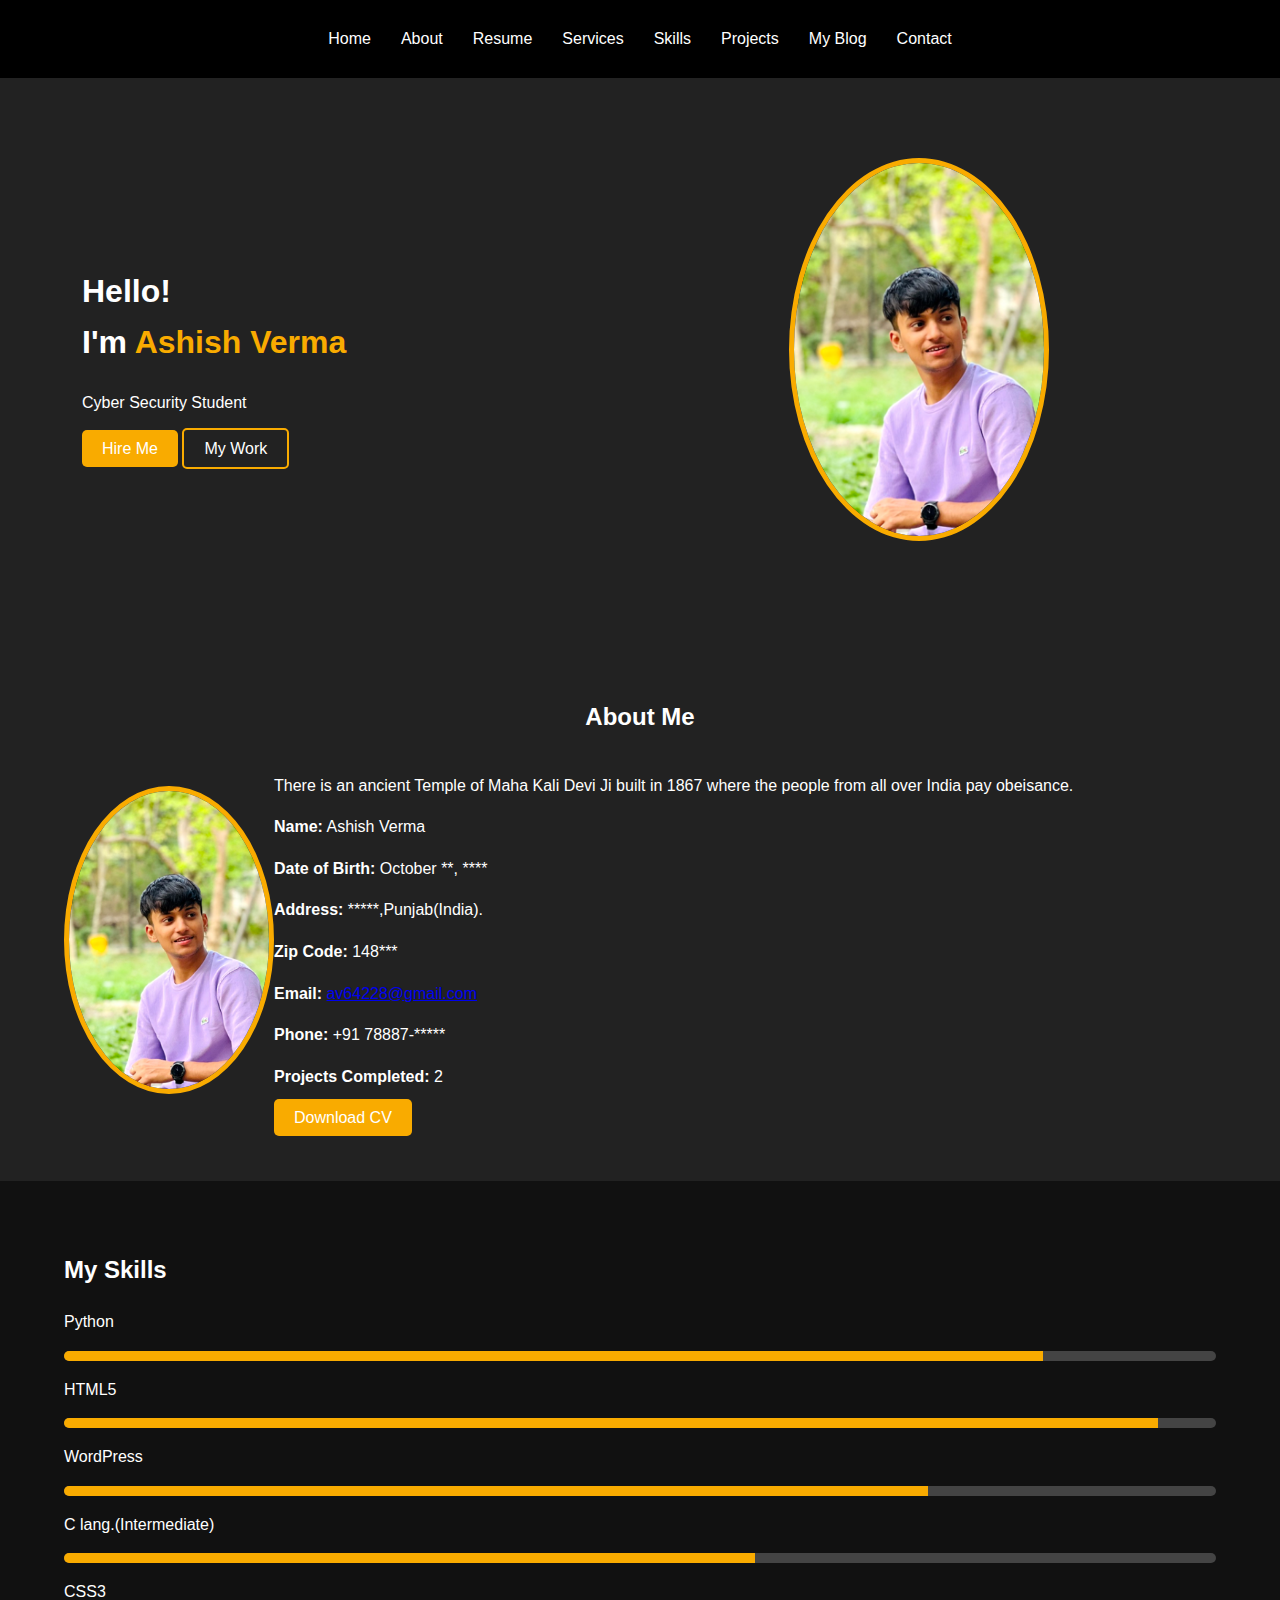
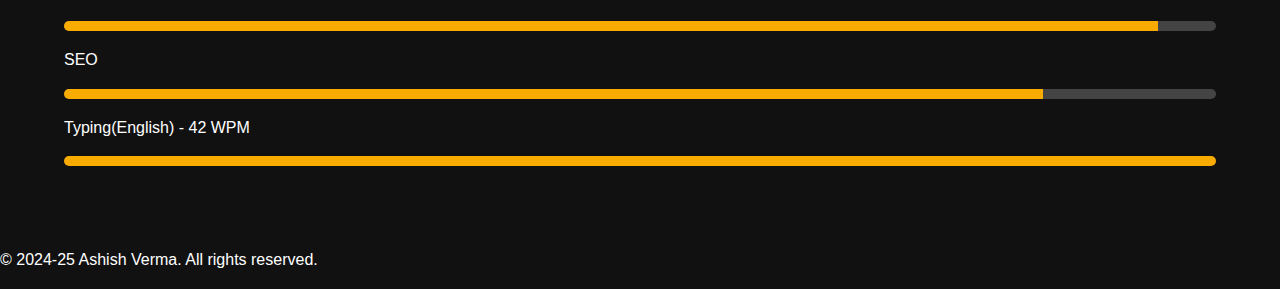
<file: index.html>
<!DOCTYPE html>
<html lang="en">

<head>
    <meta charset="UTF-8">
    <meta name="viewport" content="width=device-width, initial-scale=1.0">
    <meta name="description" content="Ashish Verma - Cyber Security Student Portfolio">
    <link rel="shortcut icon" href="favicon.png" type="image/png">
    <title>Ashish Verma - Portfolio</title>
    <link rel="stylesheet" href="styles.css">

</head>

<body>
    <nav class="navbar">
        <div class="container">
            <ul>
                <li><a href="index.html">Home</a></li>
                <li><a href="about.html">About</a></li>
                <li><a href="resume.html">Resume</a></li>
                <li><a href="services.html">Services</a></li>
                <li><a href="skills.html">Skills</a></li>
                <li><a href="projects.html">Projects</a></li>
                <li><a href="blog.html">My Blog</a></li>
                <li><a href="contact.html">Contact</a></li>
            </ul>
        </div>
    </nav>

    <header class="hero">
        <div class="container">
            <div class="hero-content">
                <div class="hero-text">
                    <h1>Hello!<br>I'm <span>Ashish Verma</span></h1>
                    <p>Cyber Security Student</p>
                    <div class="buttons">
                        <a href="#" class="btn">Hire Me</a>
                        <a href="#" class="btn btn-outline">My Work</a>
                    </div>
                </div>
                <div class="hero-image">
                    <img src="./photo.png" alt="Ashish Verma">
                </div>
            </div>
        </div>
    </header>

    <section id="about" class="about-section">
        <div class="container">
            <h2>About Me</h2>
            <div class="about-content">
                <div class="about-image">
                    <img src="./photo.png" alt="Ashish Verma">
                </div>
                <div class="about-details">
                    <p>There is an ancient Temple of Maha Kali Devi Ji built in 1867 where the people from all over
                        India pay obeisance.</p>
                    <p><strong>Name:</strong> Ashish Verma</p>
                    <p><strong>Date of Birth:</strong> October **, ****</p>
                    <p><strong>Address:</strong> *****,Punjab(India). </p>
                    <p><strong>Zip Code:</strong> 148***</p>
                    <p><strong>Email:</strong> <a href="mailto:av64228@gmail.com">av64228@gmail.com</a></p>
                    <p><strong>Phone:</strong> +91 78887-*****</p>
                    <p><strong>Projects Completed:</strong> 2</p>
                    <a href="#" class="btn">Download CV</a>
                </div>
            </div>
        </div>
    </section>

    <section id="skills" class="skills-section">
        <div class="container">
            <h2>My Skills</h2>
            <div class="skill">
                <p>Python</p>
                <div class="progress-bar">
                    <div style="width: 85%;"></div>
                </div>
            </div>
            <div class="skill">
                <p>HTML5</p>
                <div class="progress-bar">
                    <div style="width: 95%;"></div>
                </div>
            </div>
            <div class="skill">
                <p>WordPress</p>
                <div class="progress-bar">
                    <div style="width: 75%;"></div>
                </div>
            </div>
            <div class="skill">
                <p>C lang.(Intermediate)</p>
                <div class="progress-bar">
                    <div style="width: 60%;"></div>
                </div>
            </div>
            <div class="skill">
                <p>CSS3</p>
                <div class="progress-bar">
                    <div style="width: 95%;"></div>
                </div>
            </div>
            <div class="skill">
                <p>SEO</p>
                <div class="progress-bar">
                    <div style="width: 85%;"></div>
                </div>
            </div>
            <div class="skill">
                <p>Typing(English) - 42 WPM</p>
                <div class="progress-bar">
                    <div style="width: 100%;"></div>
                </div>
            </div>
        </div>
    </section>
    <footer>
        <p>&copy; 2024-25 Ashish Verma. All rights reserved.</p>
    </footer>
</body>

</html>
</file>
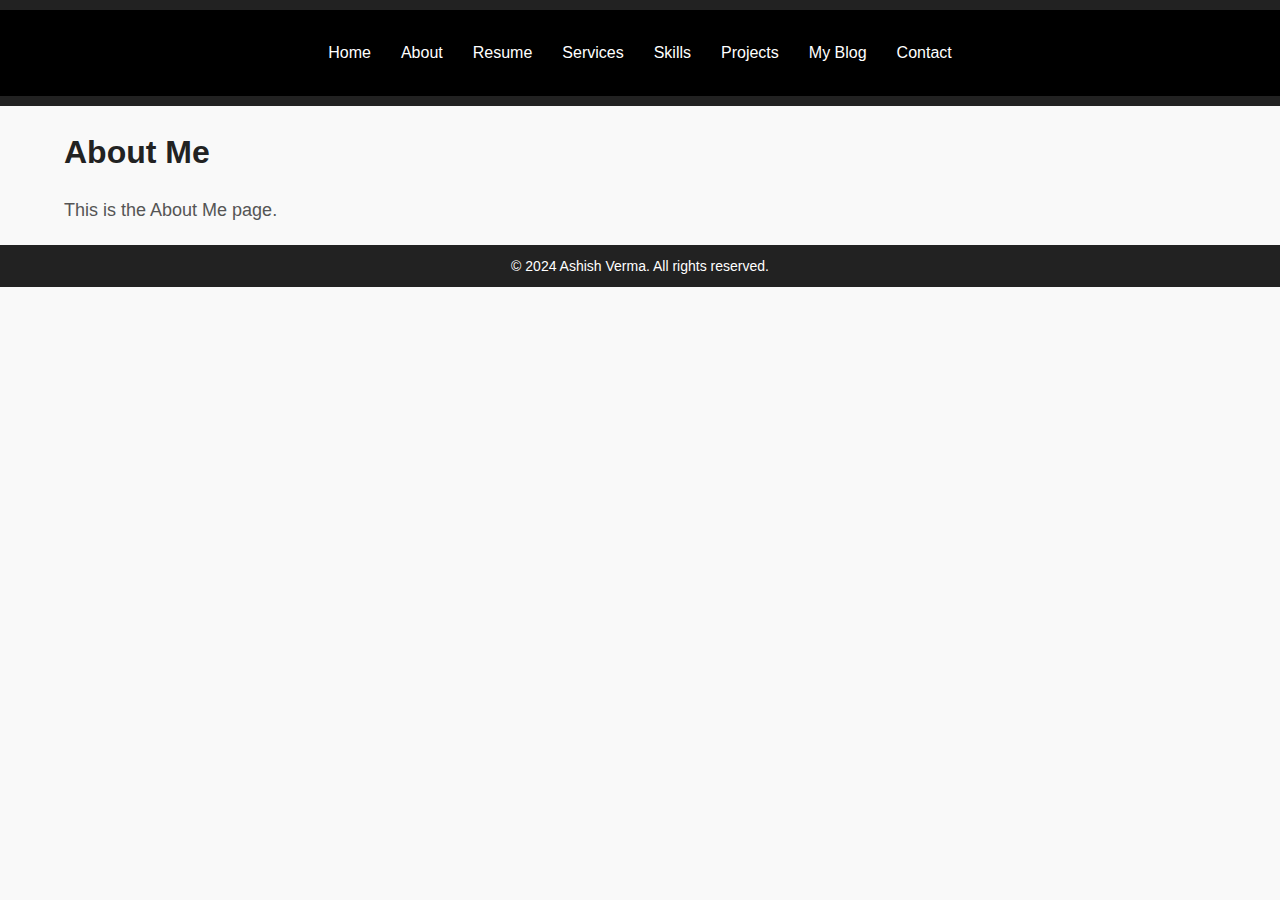
<file: about.html>
<!DOCTYPE html>
<html lang="en">

<head>
    <meta charset="UTF-8">
    <meta name="viewport" content="width=device-width, initial-scale=1.0">
    <title>About Me</title>
    <link rel="stylesheet" href="styles.css">
    <style>
        /* General Styles */
        body {
            font-family: Arial, sans-serif;
            margin: 0;
            padding: 0;
            color: #333;
            background-color: #f9f9f9;
        }

        a {
            text-decoration: none;
            color: #007BFF;
        }

        a:hover {
            color: #0056b3;
        }

        /* Header and Navbar Styles */
        header {
            background-color: #222;
            padding: 10px 0;
        }

        .navbar {
            display: flex;
            justify-content: center;
            align-items: center;
        }

        .navbar .container {
            display: flex;
            justify-content: center;
        }

        .navbar ul {
            list-style: none;
            margin: 0;
            padding: 0;
            display: flex;
        }

        .navbar ul li {
            margin: 0 15px;
        }

        .navbar ul li a {
            color: #fff;
            font-size: 16px;
            transition: color 0.3s ease;
        }

        .navbar ul li a:hover {
            color: #ff5722;
        }

        /* Main Content Styles */
        .container {
            width: 90%;
            max-width: 1200px;
            margin: 20px auto;
        }

        section h1 {
            font-size: 32px;
            margin-bottom: 10px;
            color: #222;
        }

        section p {
            font-size: 18px;
            line-height: 1.6;
            color: #555;
        }

        /* Footer Styles */
        footer {
            background-color: #222;
            color: #fff;
            text-align: center;
            padding: 10px 0;
            margin-top: 20px;
        }

        footer p {
            margin: 0;
            font-size: 14px;
        }
    </style>
</head>

<body>
    <header>
        <nav class="navbar">
            <div class="container">
                <ul>
                    <li><a href="index.html">Home</a></li>
                    <li><a href="about.html">About</a></li>
                    <li><a href="resume.html">Resume</a></li>
                    <li><a href="services.html">Services</a></li>
                    <li><a href="skills.html">Skills</a></li>
                    <li><a href="projects.html">Projects</a></li>
                    <li><a href="blog.html">My Blog</a></li>
                    <li><a href="contact.html">Contact</a></li>
                </ul>
            </div>
        </nav>
    </header>

    <section class="container">
        <h1>About Me</h1>
        <p>This is the About Me page.</p>
    </section>

    <footer>
        <p>&copy; 2024 Ashish Verma. All rights reserved.</p>
    </footer>
</body>

</html>
</file>
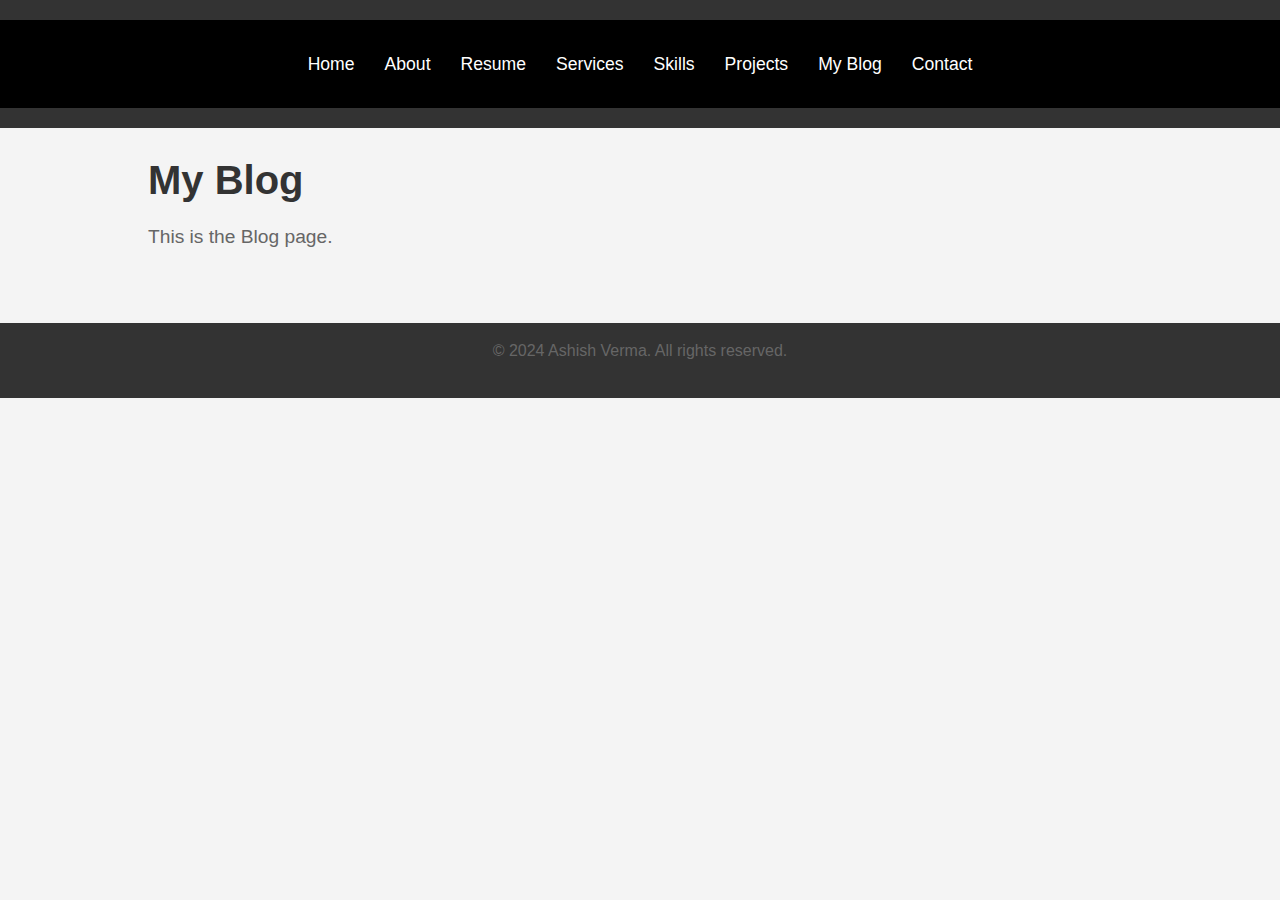
<file: blog.html>
<!DOCTYPE html>
<html lang="en">

<head>
    <meta charset="UTF-8">
    <meta name="viewport" content="width=device-width, initial-scale=1.0">
    <title>My Blog</title>
    <link rel="stylesheet" href="styles.css">
    <style>
        /* General reset for consistency across browsers */
        * {
            margin: 0;
            padding: 0;
            box-sizing: border-box;
        }

        /* Body and general page styling */
        body {
            font-family: 'Arial', sans-serif;
            background-color: #f4f4f4;
            color: #333;
            line-height: 1.6;
        }

        /* Main container styling for consistent page layout */
        .container {
            width: 80%;
            margin: 0 auto;
            padding: 20px;
        }

        /* Styling for headings */
        h1 {
            font-size: 2.5rem;
            margin-bottom: 10px;
            color: #333;
        }

        p {
            font-size: 1.2rem;
            color: #666;
            margin-bottom: 20px;
        }

        /* Header and Navbar styling */
        header {
            background-color: #333;
            padding: 20px 0;
        }

        .navbar {
            text-align: center;
        }

        .navbar ul {
            list-style: none;
        }

        .navbar ul li {
            display: inline;
            margin: 0 15px;
        }

        .navbar ul li a {
            text-decoration: none;
            color: #fff;
            font-size: 1.1rem;
            transition: color 0.3s ease;
        }

        .navbar ul li a:hover {
            color: #ff6347;
            /* Tomato color on hover */
        }

        /* Footer styling */
        footer {
            background-color: #333;
            color: #fff;
            text-align: center;
            padding: 15px;
            margin-top: 30px;
        }

        footer p {
            font-size: 1rem;
        }

        /* Blog Section (Main content) styling */
        section.blog {
            background-color: #fff;
            border-radius: 8px;
            box-shadow: 0 4px 8px rgba(0, 0, 0, 0.1);
            padding: 30px;
            margin-top: 20px;
        }

        .blog h2 {
            font-size: 2rem;
            color: #333;
            margin-bottom: 20px;
        }

        .blog p {
            font-size: 1.1rem;
            color: #666;
        }

        /* Blog Post List styling (optional) */
        .blog-posts {
            margin-top: 30px;
        }

        .blog-post-item {
            background-color: #f8f8f8;
            padding: 15px;
            margin-bottom: 20px;
            border-radius: 8px;
            box-shadow: 0 2px 5px rgba(0, 0, 0, 0.1);
        }

        .blog-post-item h3 {
            font-size: 1.8rem;
            color: #333;
            margin-bottom: 10px;
        }

        .blog-post-item p {
            font-size: 1.1rem;
            color: #666;
        }

        .blog-post-item a {
            display: inline-block;
            margin-top: 10px;
            padding: 10px 15px;
            background-color: #333;
            color: #fff;
            text-decoration: none;
            border-radius: 5px;
            font-size: 1.1rem;
            transition: background-color 0.3s ease;
        }

        .blog-post-item a:hover {
            background-color: #ff6347;
            /* Tomato color */
        }

        /* Mobile responsiveness */
        @media (max-width: 768px) {
            .container {
                width: 90%;
            }

            .navbar ul li {
                display: block;
                margin: 10px 0;
            }

            .navbar ul li a {
                font-size: 1.2rem;
            }

            h1 {
                font-size: 2rem;
            }

            p {
                font-size: 1.1rem;
            }

            .blog h2 {
                font-size: 1.8rem;
            }

            .blog-post-item h3 {
                font-size: 1.5rem;
            }

            .blog-post-item p {
                font-size: 1rem;
            }
        }
    </style>
</head>

<body>
    <header>
        <nav class="navbar">
            <div class="container">
                <ul>
                    <li><a href="index.html">Home</a></li>
                    <li><a href="about.html">About</a></li>
                    <li><a href="resume.html">Resume</a></li>
                    <li><a href="services.html">Services</a></li>
                    <li><a href="skills.html">Skills</a></li>
                    <li><a href="projects.html">Projects</a></li>
                    <li><a href="blog.html">My Blog</a></li>
                    <li><a href="contact.html">Contact</a></li>
                </ul>
            </div>
        </nav>
    </header>

    <section class="container">
        <h1>My Blog</h1>
        <p>This is the Blog page.</p>
    </section>

    <footer>
        <p>&copy; 2024 Ashish Verma. All rights reserved.</p>
    </footer>
</body>

</html>
</file>
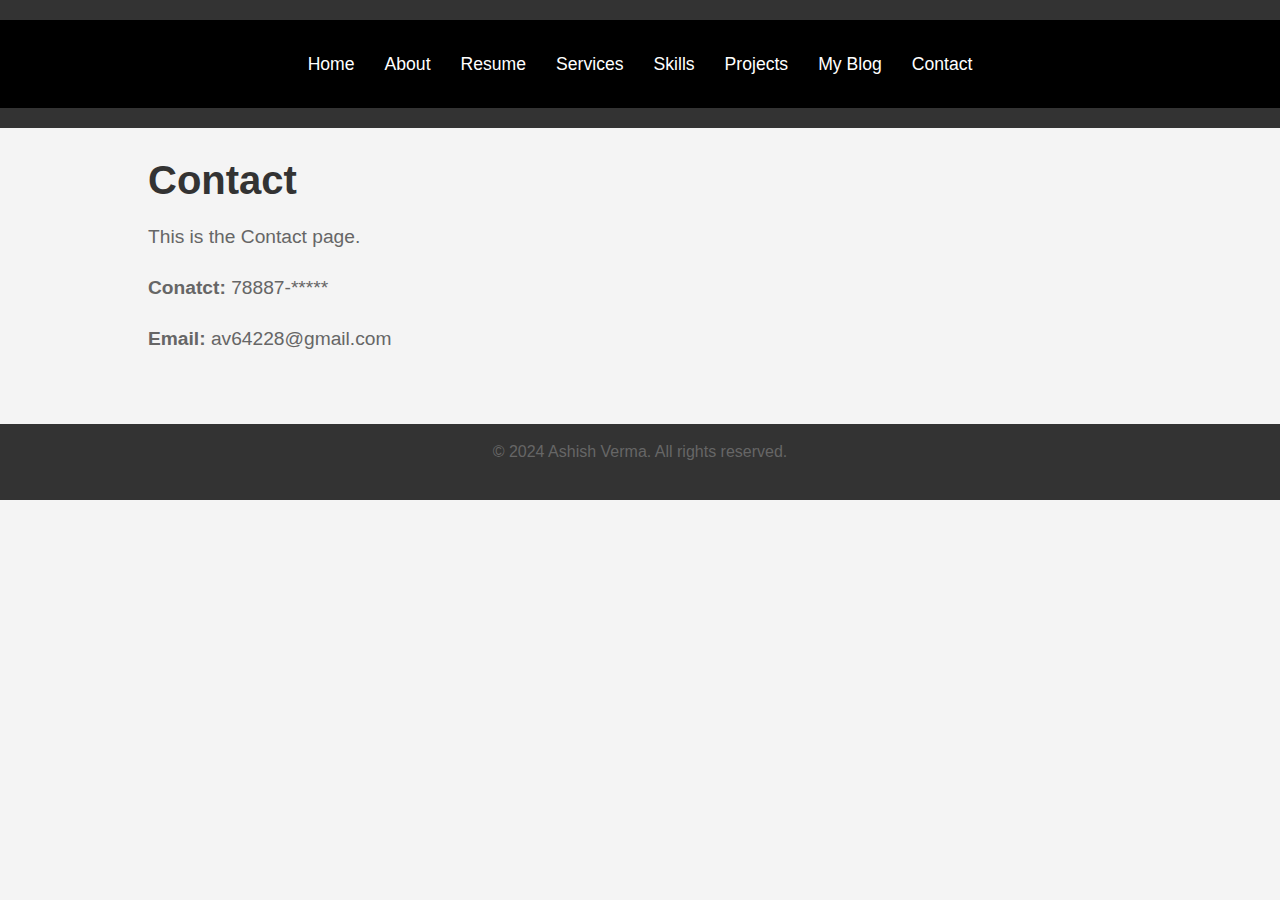
<file: contact.html>
<!DOCTYPE html>
<html lang="en">

<head>
    <meta charset="UTF-8">
    <meta name="viewport" content="width=device-width, initial-scale=1.0">
    <title>Contact</title>
    <link rel="stylesheet" href="styles.css">
    <style>
        /* General reset for consistency across browsers */
        * {
            margin: 0;
            padding: 0;
            box-sizing: border-box;
        }

        /* Body and general page styling */
        body {
            font-family: 'Arial', sans-serif;
            background-color: #f4f4f4;
            color: #333;
            line-height: 1.6;
        }

        /* Main container styling for consistent page layout */
        .container {
            width: 80%;
            margin: 0 auto;
            padding: 20px;
        }

        /* Styling for headings */
        h1 {
            font-size: 2.5rem;
            margin-bottom: 10px;
            color: #333;
        }

        p {
            font-size: 1.2rem;
            color: #666;
            margin-bottom: 20px;
        }

        /* Header and Navbar styling */
        header {
            background-color: #333;
            padding: 20px 0;
        }

        .navbar {
            text-align: center;
        }

        .navbar ul {
            list-style: none;
        }

        .navbar ul li {
            display: inline;
            margin: 0 15px;
        }

        .navbar ul li a {
            text-decoration: none;
            color: #fff;
            font-size: 1.1rem;
            transition: color 0.3s ease;
        }

        .navbar ul li a:hover {
            color: #ff6347;
            /* Tomato color on hover */
        }

        /* Footer styling */
        footer {
            background-color: #333;
            color: #fff;
            text-align: center;
            padding: 15px;
            margin-top: 30px;
        }

        footer p {
            font-size: 1rem;
        }

        /* Contact Section styling */
        section.contact {
            background-color: #fff;
            border-radius: 8px;
            box-shadow: 0 4px 8px rgba(0, 0, 0, 0.1);
            padding: 30px;
            margin-top: 20px;
        }

        .contact h2 {
            font-size: 2rem;
            color: #333;
            margin-bottom: 20px;
        }

        .contact p {
            font-size: 1.1rem;
            color: #666;
        }

        /* Contact form styling */
        form {
            display: flex;
            flex-direction: column;
            gap: 20px;
        }

        form input,
        form textarea {
            width: 100%;
            padding: 15px;
            border: 1px solid #ccc;
            border-radius: 8px;
            font-size: 1rem;
            color: #333;
        }

        form input[type="submit"] {
            background-color: #333;
            color: #fff;
            cursor: pointer;
            border: none;
            font-size: 1.1rem;
            padding: 15px;
            border-radius: 5px;
            transition: background-color 0.3s ease;
        }

        form input[type="submit"]:hover {
            background-color: #ff6347;
            /* Tomato color */
        }

        /* Mobile responsiveness */
        @media (max-width: 768px) {
            .container {
                width: 90%;
            }

            .navbar ul li {
                display: block;
                margin: 10px 0;
            }

            .navbar ul li a {
                font-size: 1.2rem;
            }

            h1 {
                font-size: 2rem;
            }

            p {
                font-size: 1.1rem;
            }

            .contact h2 {
                font-size: 1.8rem;
            }

            form input,
            form textarea {
                font-size: 1rem;
            }

            form input[type="submit"] {
                font-size: 1.1rem;
            }
        }
    </style>
</head>

<body>
    <header>
        <nav class="navbar">
            <div class="container">
                <ul>
                    <li><a href="index.html">Home</a></li>
                    <li><a href="about.html">About</a></li>
                    <li><a href="resume.html">Resume</a></li>
                    <li><a href="services.html">Services</a></li>
                    <li><a href="skills.html">Skills</a></li>
                    <li><a href="projects.html">Projects</a></li>
                    <li><a href="blog.html">My Blog</a></li>
                    <li><a href="contact.html">Contact</a></li>
                </ul>
            </div>
        </nav>
    </header>

    <section class="container">
        <h1>Contact</h1>
        <p>This is the Contact page.</p>
        <p><strong>Conatct: </strong>78887-*****</p>
        <p><strong>Email: </strong>av64228@gmail.com</p>
    </section>

    <footer>
        <p>&copy; 2024 Ashish Verma. All rights reserved.</p>
    </footer>
</body>

</html>
</file>
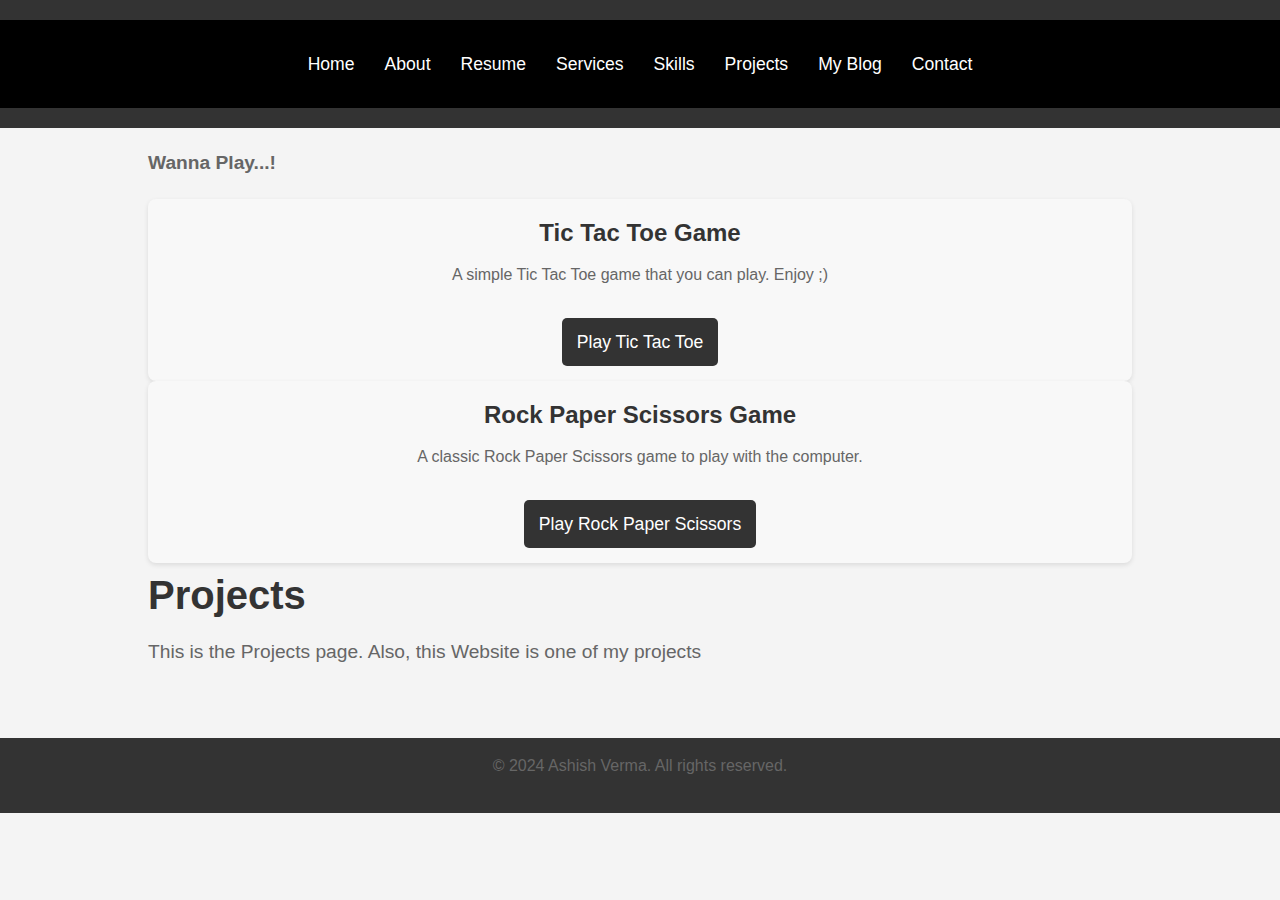
<file: projects.html>
<!DOCTYPE html>
<html lang="en">
  <head>
    <meta charset="UTF-8" />
    <meta name="viewport" content="width=device-width, initial-scale=1.0" />
    <title>Projects</title>
    <link rel="stylesheet" href="styles.css" />
    <style>
      /* Reset some basic styles */
      * {
        margin: 0;
        padding: 0;
        box-sizing: border-box;
      }

      /* General body styling */
      body {
        font-family: Arial, sans-serif;
        background-color: #f4f4f4;
        color: #333;
        line-height: 1.6;
      }

      /* Container for content */
      .container {
        width: 80%;
        margin: 0 auto;
        padding: 20px;
      }

      /* Heading and paragraph styling */
      h1 {
        font-size: 2.5rem;
        margin-bottom: 10px;
        color: #333;
      }

      p {
        font-size: 1.2rem;
        color: #666;
        margin-bottom: 20px;
      }

      /* Header and Navbar */
      header {
        background-color: #333;
        padding: 20px 0;
      }

      .navbar {
        text-align: center;
      }

      .navbar ul {
        list-style: none;
      }

      .navbar ul li {
        display: inline;
        margin: 0 15px;
      }

      .navbar ul li a {
        text-decoration: none;
        color: #fff;
        font-size: 1.1rem;
        transition: color 0.3s ease;
      }

      .navbar ul li a:hover {
        color: #ff6347;
        /* Tomato color on hover */
      }

      /* Footer */
      footer {
        background-color: #333;
        color: #fff;
        text-align: center;
        padding: 15px;
        margin-top: 30px;
      }

      footer p {
        font-size: 1rem;
      }

      /* Projects Section Styling */
      section.projects {
        background-color: #fff;
        border-radius: 8px;
        box-shadow: 0 4px 8px rgba(0, 0, 0, 0.1);
        padding: 30px;
        margin-top: 20px;
      }

      .projects h2 {
        font-size: 2rem;
        color: #333;
        margin-bottom: 20px;
      }

      .projects-list {
        display: grid;
        grid-template-columns: repeat(auto-fit, minmax(250px, 1fr));
        gap: 20px;
      }

      .projects-item {
        background-color: #f8f8f8;
        padding: 15px;
        border-radius: 8px;
        text-align: center;
        box-shadow: 0 2px 5px rgba(0, 0, 0, 0.1);
      }

      .projects-item h3 {
        font-size: 1.5rem;
        color: #333;
        margin-bottom: 10px;
      }

      .projects-item p {
        color: #666;
        font-size: 1rem;
      }

      .projects-item a {
        display: inline-block;
        margin-top: 10px;
        padding: 10px 15px;
        background-color: #333;
        color: #fff;
        text-decoration: none;
        border-radius: 5px;
        font-size: 1.1rem;
        transition: background-color 0.3s ease;
      }

      .projects-item a:hover {
        background-color: #ff6347;
        /* Tomato color */
      }

      /* Mobile responsiveness */
      @media (max-width: 768px) {
        .container {
          width: 90%;
        }

        .navbar ul li {
          display: block;
          margin: 10px 0;
        }

        .navbar ul li a {
          font-size: 1.2rem;
        }

        h1 {
          font-size: 2rem;
        }

        p {
          font-size: 1.1rem;
        }

        .projects-list {
          grid-template-columns: 1fr;
        }
      }
    </style>
  </head>

  <body>
    <header>
      <nav class="navbar">
        <div class="container">
          <ul>
            <li><a href="index.html">Home</a></li>
            <li><a href="about.html">About</a></li>
            <li><a href="resume.html">Resume</a></li>
            <li><a href="services.html">Services</a></li>
            <li><a href="skills.html">Skills</a></li>
            <li><a href="proojects.html">Projects</a></li>
            <li><a href="blog.html">My Blog</a></li>
            <li><a href="contact.html">Contact</a></li>
          </ul>
        </div>
      </nav>
    </header>

    <section class="container">
      <p><strong>Wanna Play...!</strong></p>

      <!-- Tic Tac Toe Project -->
      <div class="projects-item">
        <h3>Tic Tac Toe Game</h3>
        <p>A simple Tic Tac Toe game that you can play. Enjoy ;)</p>
        <a href="https://ashishverma3010.github.io/Tic_Tac_Toe/" target="_blank"
          >Play Tic Tac Toe</a
        >
      </div>

      <!-- Rock Paper Scissors Project -->
      <div class="projects-item">
        <h3>Rock Paper Scissors Game</h3>
        <p>A classic Rock Paper Scissors game to play with the computer.</p>
        <a
          href="https://ashishverma3010.github.io/Rock_Paper_Scisor/"
          target="_blank"
          >Play Rock Paper Scissors</a
        >
      </div>

      <h1>Projects</h1>
      <p>This is the Projects page. Also, this Website is one of my projects</p>
    </section>

    <footer>
      <p>&copy; 2024 Ashish Verma. All rights reserved.</p>
    </footer>
  </body>
</html>
</file>
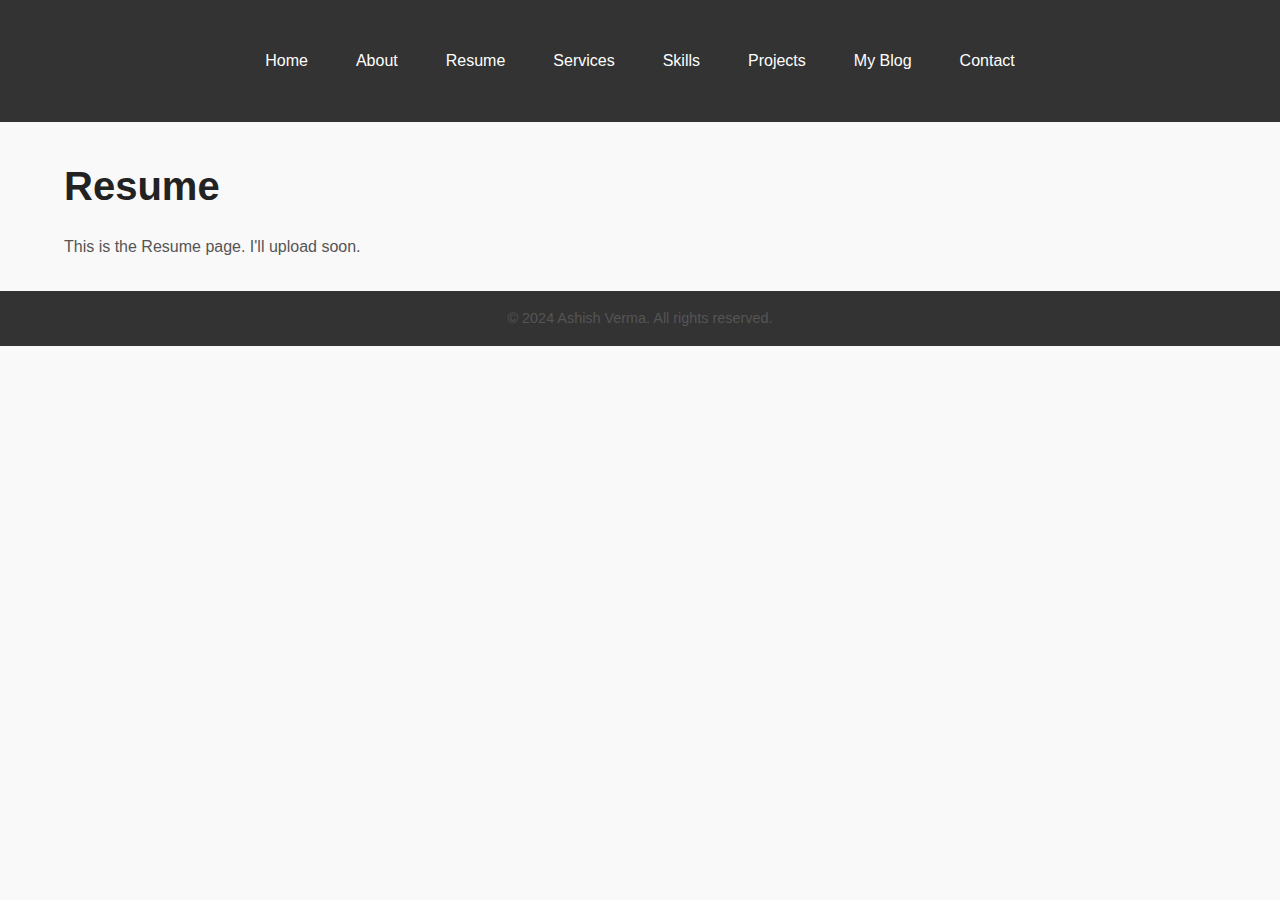
<file: resume.html>
<!DOCTYPE html>
<html lang="en">

<head>
    <meta charset="UTF-8">
    <meta name="viewport" content="width=device-width, initial-scale=1.0">
    <title>Resume</title>
    <link rel="stylesheet" href="styles.css">
    <style>
        /* General Reset */
        body,
        h1,
        p,
        ul,
        li {
            margin: 0;
            padding: 0;
            list-style: none;
        }

        body {
            font-family: Arial, sans-serif;
            line-height: 1.6;
            color: #333;
            background-color: #f9f9f9;
            margin: 0;
        }

        /* Navbar Styles */
        .navbar {
            background-color: #333;
            color: #fff;
            padding: 1rem 0;
        }

        .navbar .container {
            display: flex;
            justify-content: center;
        }

        .navbar ul {
            display: flex;
            gap: 1rem;
        }

        .navbar ul li {
            margin: 0;
        }

        .navbar ul li a {
            color: #fff;
            text-decoration: none;
            padding: 0.5rem 1rem;
            transition: background-color 0.3s ease;
        }

        .navbar ul li a:hover {
            background-color: #575757;
            border-radius: 4px;
        }

        /* Section Styles */
        .container {
            max-width: 1200px;
            margin: 2rem auto;
            padding: 0 1rem;
        }

        h1 {
            font-size: 2.5rem;
            margin-bottom: 1rem;
            color: #222;
        }

        p {
            font-size: 1rem;
            color: #555;
        }

        /* Footer Styles */
        footer {
            background-color: #333;
            color: #fff;
            text-align: center;
            padding: 1rem 0;
            margin-top: 2rem;
        }

        footer p {
            margin: 0;
            font-size: 0.9rem;
        }
    </style>
</head>

<body>
    <header>
        <nav class="navbar">
            <div class="container">
                <ul>
                    <li><a href="index.html">Home</a></li>
                    <li><a href="about.html">About</a></li>
                    <li><a href="resume.html">Resume</a></li>
                    <li><a href="services.html">Services</a></li>
                    <li><a href="skills.html">Skills</a></li>
                    <li><a href="projects.html">Projects</a></li>
                    <li><a href="blog.html">My Blog</a></li>
                    <li><a href="contact.html">Contact</a></li>
                </ul>
            </div>
        </nav>
    </header>

    <section class="container">
        <h1>Resume</h1>
        <p>This is the Resume page. I'll upload soon.</p>
    </section>

    <footer>
        <p>&copy; 2024 Ashish Verma. All rights reserved.</p>
    </footer>
</body>

</html>
</file>
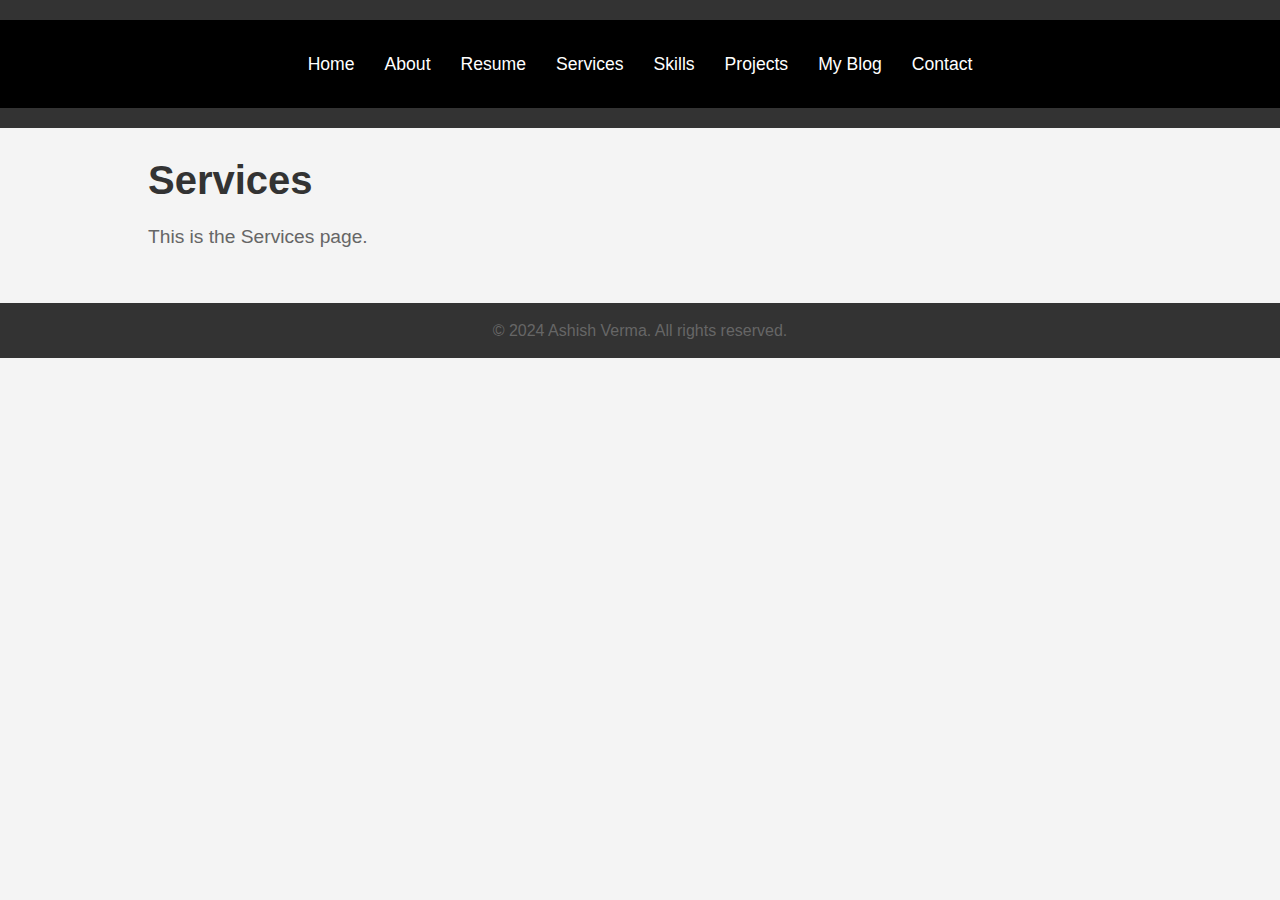
<file: services.html>
<!DOCTYPE html>
<html lang="en">

<head>
    <meta charset="UTF-8">
    <meta name="viewport" content="width=device-width, initial-scale=1.0">
    <title>Services</title>
    <link rel="stylesheet" href="styles.css">
    <style>
        /* Reset some basic styles */
        * {
            margin: 0;
            padding: 0;
            box-sizing: border-box;
        }

        /* Body and general styling */
        body {
            font-family: Arial, sans-serif;
            background-color: #f4f4f4;
            color: #333;
            line-height: 1.6;
        }

        .container {
            width: 80%;
            margin: 0 auto;
            padding: 20px;
        }

        h1 {
            font-size: 2.5rem;
            margin-bottom: 10px;
            color: #333;
        }

        p {
            font-size: 1.2rem;
            color: #666;
        }

        /* Header and Navbar */
        header {
            background-color: #333;
            padding: 20px 0;
        }

        .navbar {
            text-align: center;
        }

        .navbar ul {
            list-style: none;
        }

        .navbar ul li {
            display: inline;
            margin: 0 15px;
        }

        .navbar ul li a {
            text-decoration: none;
            color: #fff;
            font-size: 1.1rem;
            transition: color 0.3s ease;
        }

        .navbar ul li a:hover {
            color: #ff6347;
            /* Tomato color */
        }

        /* Footer */
        footer {
            background-color: #333;
            color: #fff;
            text-align: center;
            padding: 15px;
            margin-top: 30px;
        }

        footer p {
            font-size: 1rem;
        }

        /* Mobile responsiveness */
        @media (max-width: 768px) {
            .container {
                width: 90%;
            }

            .navbar ul li {
                display: block;
                margin: 10px 0;
            }

            .navbar ul li a {
                font-size: 1.2rem;
            }

            h1 {
                font-size: 2rem;
            }

            p {
                font-size: 1.1rem;
            }
        }
    </style>
</head>

<body>
    <header>
        <nav class="navbar">
            <div class="container">
                <ul>
                    <li><a href="index.html">Home</a></li>
                    <li><a href="about.html">About</a></li>
                    <li><a href="resume.html">Resume</a></li>
                    <li><a href="services.html">Services</a></li>
                    <li><a href="skills.html">Skills</a></li>
                    <li><a href="projects.html">Projects</a></li>
                    <li><a href="blog.html">My Blog</a></li>
                    <li><a href="contact.html">Contact</a></li>
                </ul>
            </div>
        </nav>
    </header>

    <section class="container">
        <h1>Services</h1>
        <p>This is the Services page. </p>
    </section>

    <footer>
        <p>&copy; 2024 Ashish Verma. All rights reserved.</p>
    </footer>
</body>

</html>
</file>
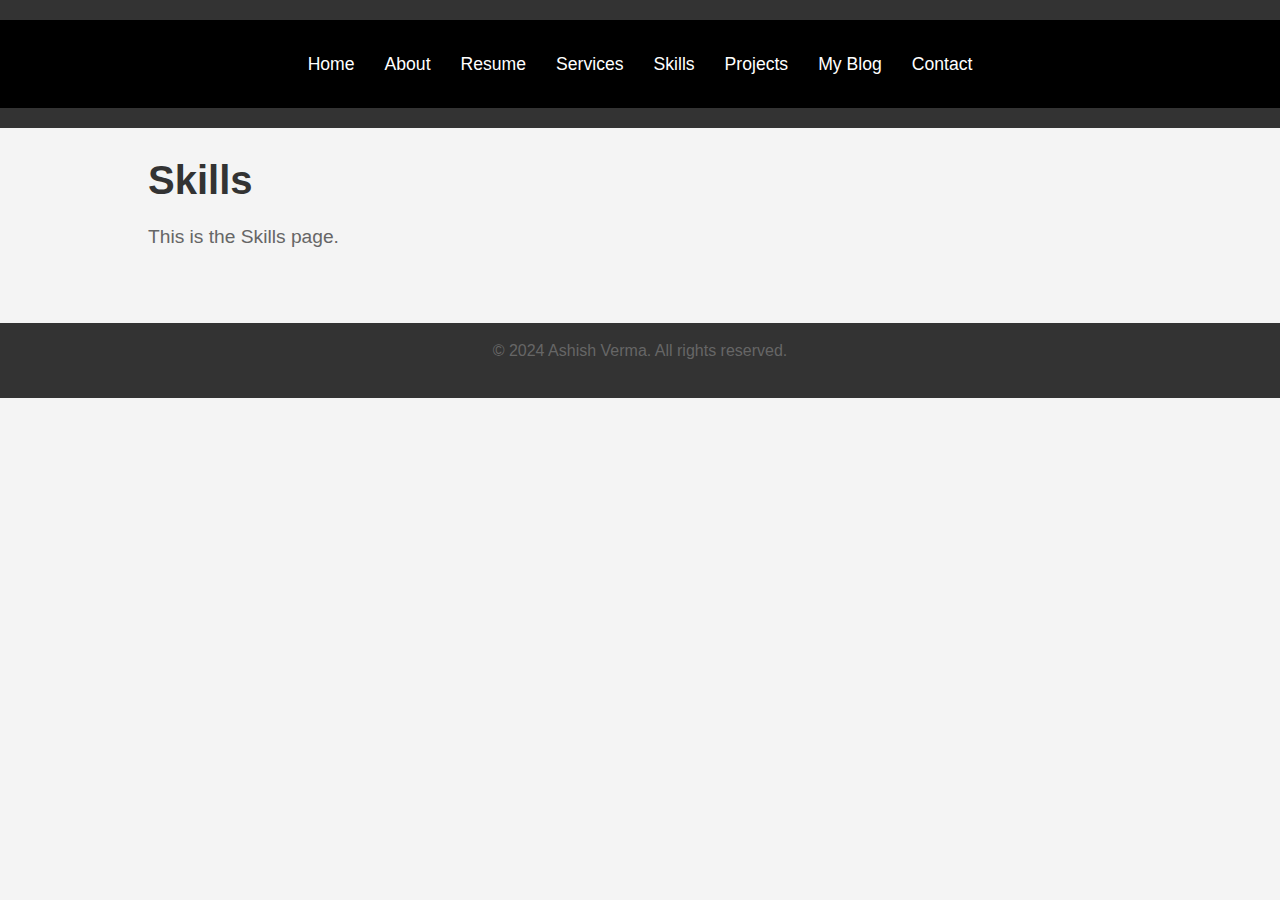
<file: skills.html>
<!DOCTYPE html>
<html lang="en">

<head>
    <meta charset="UTF-8">
    <meta name="viewport" content="width=device-width, initial-scale=1.0">
    <title>Skills</title>
    <link rel="stylesheet" href="styles.css">
    <style>
        /* Reset some basic styles */
        * {
            margin: 0;
            padding: 0;
            box-sizing: border-box;
        }

        /* General body styling */
        body {
            font-family: Arial, sans-serif;
            background-color: #f4f4f4;
            color: #333;
            line-height: 1.6;
        }

        .container {
            width: 80%;
            margin: 0 auto;
            padding: 20px;
        }

        /* Heading and paragraph styling */
        h1 {
            font-size: 2.5rem;
            margin-bottom: 10px;
            color: #333;
        }

        p {
            font-size: 1.2rem;
            color: #666;
            margin-bottom: 20px;
        }

        /* Header and Navbar */
        header {
            background-color: #333;
            padding: 20px 0;
        }

        .navbar {
            text-align: center;
        }

        .navbar ul {
            list-style: none;
        }

        .navbar ul li {
            display: inline;
            margin: 0 15px;
        }

        .navbar ul li a {
            text-decoration: none;
            color: #fff;
            font-size: 1.1rem;
            transition: color 0.3s ease;
        }

        .navbar ul li a:hover {
            color: #ff6347;
            /* Tomato color on hover */
        }

        /* Footer */
        footer {
            background-color: #333;
            color: #fff;
            text-align: center;
            padding: 15px;
            margin-top: 30px;
        }

        footer p {
            font-size: 1rem;
        }

        /* Skills Section Styling (added for demonstration) */
        section.skills {
            background-color: #fff;
            border-radius: 8px;
            box-shadow: 0 4px 8px rgba(0, 0, 0, 0.1);
            padding: 30px;
            margin-top: 20px;
        }

        .skills h2 {
            font-size: 2rem;
            color: #333;
            margin-bottom: 20px;
        }

        .skills-list {
            display: grid;
            grid-template-columns: repeat(auto-fit, minmax(250px, 1fr));
            gap: 20px;
        }

        .skills-item {
            background-color: #f8f8f8;
            padding: 15px;
            border-radius: 8px;
            text-align: center;
            box-shadow: 0 2px 5px rgba(0, 0, 0, 0.1);
        }

        .skills-item h3 {
            font-size: 1.5rem;
            color: #333;
            margin-bottom: 10px;
        }

        .skills-item p {
            color: #666;
            font-size: 1rem;
        }

        /* Mobile responsiveness */
        @media (max-width: 768px) {
            .container {
                width: 90%;
            }

            .navbar ul li {
                display: block;
                margin: 10px 0;
            }

            .navbar ul li a {
                font-size: 1.2rem;
            }

            h1 {
                font-size: 2rem;
            }

            p {
                font-size: 1.1rem;
            }

            .skills-list {
                grid-template-columns: 1fr;
            }
        }
    </style>
</head>

<body>
    <header>
        <nav class="navbar">
            <div class="container">
                <ul>
                    <li><a href="index.html">Home</a></li>
                    <li><a href="about.html">About</a></li>
                    <li><a href="resume.html">Resume</a></li>
                    <li><a href="services.html">Services</a></li>
                    <li><a href="skills.html">Skills</a></li>
                    <li><a href="projects.html">Projects</a></li>
                    <li><a href="blog.html">My Blog</a></li>
                    <li><a href="contact.html">Contact</a></li>
                </ul>
            </div>
        </nav>
    </header>

    <section class="container">
        <h1>Skills</h1>
        <p>This is the Skills page. </p>
    </section>

    <footer>
        <p>&copy; 2024 Ashish Verma. All rights reserved.</p>
    </footer>
</body>

</html>
</file>
<file: styles.css>
/* General Reset */
body {
    margin: 0;
    font-family: Arial, sans-serif;
    background-color: #111;
    color: #fff;
    line-height: 1.6;
}

.container {
    width: 90%;
    max-width: 1200px;
    margin: 0 auto;
}

/* Hero Section */
.hero {
    text-align: center;
    padding: 80px 20px;
    background: #222;
    display: flex;
    align-items: center;
    justify-content: center;
}

.hero-content {
    display: flex;
    flex-wrap: wrap;
    align-items: center;
    justify-content: space-between;
}

.hero-text {
    flex: 1;
    text-align: left;
}

.hero-text h1 span {
    color: #f9ab00;
}

.hero-image {
    flex: 1;
    text-align: center;
}

.hero-image img {
    width: 250px;
    border-radius: 50%;
    border: 5px solid #f9ab00;
}

.buttons {
    margin-top: 20px;
}

.btn {
    text-decoration: none;
    color: #fff;
    background: #f9ab00;
    padding: 10px 20px;
    border-radius: 5px;
}

.btn-outline {
    background: transparent;
    border: 2px solid #f9ab00;
}

.navbar {
    background: #000;
    padding: 10px 0;
}

.navbar ul {
    list-style: none;
    display: flex;
    justify-content: center;
    padding: 0;
}

.navbar li {
    margin: 0 15px;
}

.navbar a {
    color: #fff;
    text-decoration: none;
}

/* About Section */
.about-section {
    text-align: center;
    padding: 50px 0;
    background: #222;
}

.about-content {
    display: flex;
    flex-wrap: wrap;
    align-items: center;
    justify-content: space-between;
}

.about-image img {
    width: 200px;
    border-radius: 50%;
    border: 5px solid #f9ab00;
}

.about-details {
    flex: 1;
    text-align: left;
}

.skills-section {
    padding: 50px 0;
}

.skill {
    margin-bottom: 15px;
}

.progress-bar {
    background: #444;
    border-radius: 5px;
    overflow: hidden;
    height: 10px;
}

.progress-bar div {
    background: #f9ab00;
    height: 100%;
}



/* Projects Section */
/* .projects-section {
    padding: 50px 0;
    background-color: #1c1c1c;
    text-align: center;
}

.projects-item {
    background-color: #2a2a2a;
    margin: 20px auto;
    padding: 30px;
    width: 80%;
    max-width: 400px;
    border-radius: 8px;
    box-shadow: 0 4px 6px rgba(0, 0, 0, 0.2);
    transition: transform 0.3s ease, box-shadow 0.3s ease;
}

.projects-item:hover {
    transform: translateY(-10px);
    box-shadow: 0 8px 12px rgba(0, 0, 0, 0.3);
}

.projects-item h3 {
    font-size: 1.8rem;
    color: #f9ab00;
    margin-bottom: 15px;
}

.projects-item p {
    font-size: 1rem;
    color: #ddd;
    margin-bottom: 20px;
}

.projects-item a {
    color: #fff;
    background-color: #111111;
    text-decoration: none;
    padding: 10px 20px;
    border-radius: 5px;
    font-weight: bold;
    transition: background-color 0.3s ease;
}

.projects-item a:hover {
    background-color: #ff8c00;
} */
</file>
